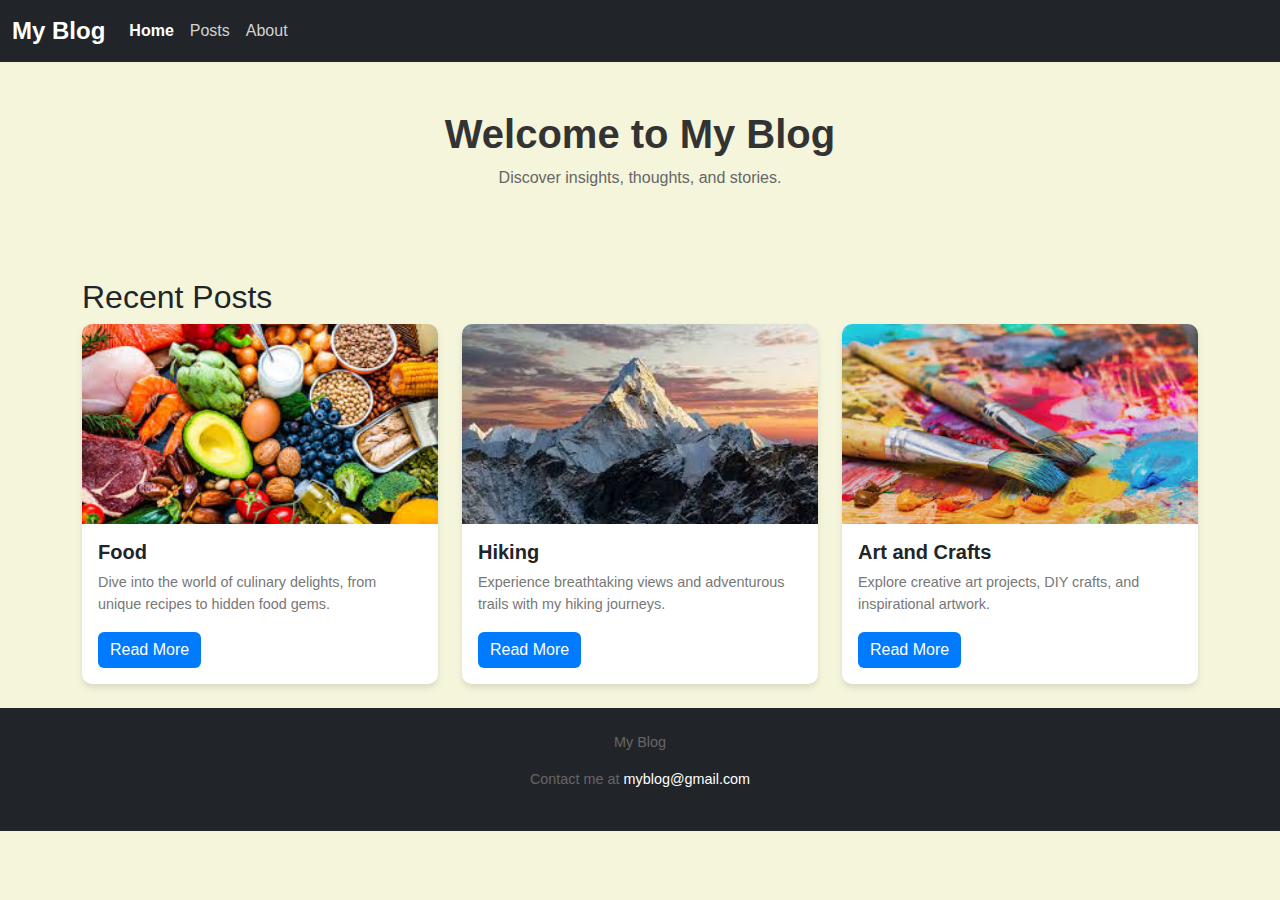
<file: index.html>
<!DOCTYPE html>
<html lang="en">
<head>
    <meta charset="UTF-8">
    <meta name="viewport" content="width=device-width, initial-scale=1.0">
    <title>My Personal Blog</title>
    <link href="https://cdn.jsdelivr.net/npm/bootstrap@5.3.0-alpha1/dist/css/bootstrap.min.css" rel="stylesheet">
    <link rel="stylesheet" href="style.css">
</head>
<body>
    <nav class="navbar navbar-expand-lg navbar-dark bg-dark">
        <div class="container-fluid">
            <a class="navbar-brand" href="#">My Blog</a>
            <button class="navbar-toggler" type="button" data-bs-toggle="collapse" data-bs-target="#navbarNav" aria-controls="navbarNav" aria-expanded="false">
                <span class="navbar-toggler-icon"></span>
            </button>
            <div class="collapse navbar-collapse" id="navbarNav">
                <ul class="navbar-nav">
                    <li class="nav-item"><a class="nav-link active" href="index.html">Home</a></li>
                    <li class="nav-item"><a class="nav-link" href="posts.html">Posts</a></li>
                    <li class="nav-item"><a class="nav-link" href="about.html">About</a></li>
                </ul>
            </div>
        </div>
    </nav>

    <section class="hero-section" id="home">
        <div class="text-center py-5">
            <h1>Welcome to My Blog</h1>
            <p>Discover insights, thoughts, and stories.</p>
        </div>
    </section>

    <div class="container mt-4">
        <div class="recent-posts">
            <h2>Recent Posts</h2>
            <div class="row">
                <div class="col-md-4">
                    <div class="card">
                        <img src="food.jpeg" class="card-img-top" alt="Food Post">
                        <div class="card-body">
                            <h5 class="card-title">Food</h5>
                            <p class="card-text">Dive into the world of culinary delights, from unique recipes to hidden food gems.</p>
                            <a href="posts.html#food-post" class="btn btn-primary">Read More</a>
                        </div>
                    </div>
                </div>
                <div class="col-md-4">
                    <div class="card">
                        <img src="mountain.jpeg" class="card-img-top" alt="Hiking Post">
                        <div class="card-body">
                            <h5 class="card-title">Hiking</h5>
                            <p class="card-text">Experience breathtaking views and adventurous trails with my hiking journeys.</p>
                            <a href="posts.html#hiking-post" class="btn btn-primary">Read More</a>
                        </div>
                    </div>
                </div>
                <div class="col-md-4">
                    <div class="card">
                        <img src="art.jpeg" class="card-img-top" alt="Art and Crafts Post">
                        <div class="card-body">
                            <h5 class="card-title">Art and Crafts</h5>
                            <p class="card-text">Explore creative art projects, DIY crafts, and inspirational artwork.</p>
                            <a href="posts.html#art-post" class="btn btn-primary">Read More</a>
                        </div>
                    </div>
                </div>
            </div>
        </div>
    </div>

    <footer class="bg-dark text-white text-center py-4 mt-4">
        <p>My Blog</p>
        <p>Contact me at <a href="mailto:myblog@gmail.com" class="text-white">myblog@gmail.com</a></p>
    </footer>

    <script src="https://cdn.jsdelivr.net/npm/bootstrap@5.3.0-alpha1/dist/js/bootstrap.bundle.min.js"></script>
</body>
</html>
</file>
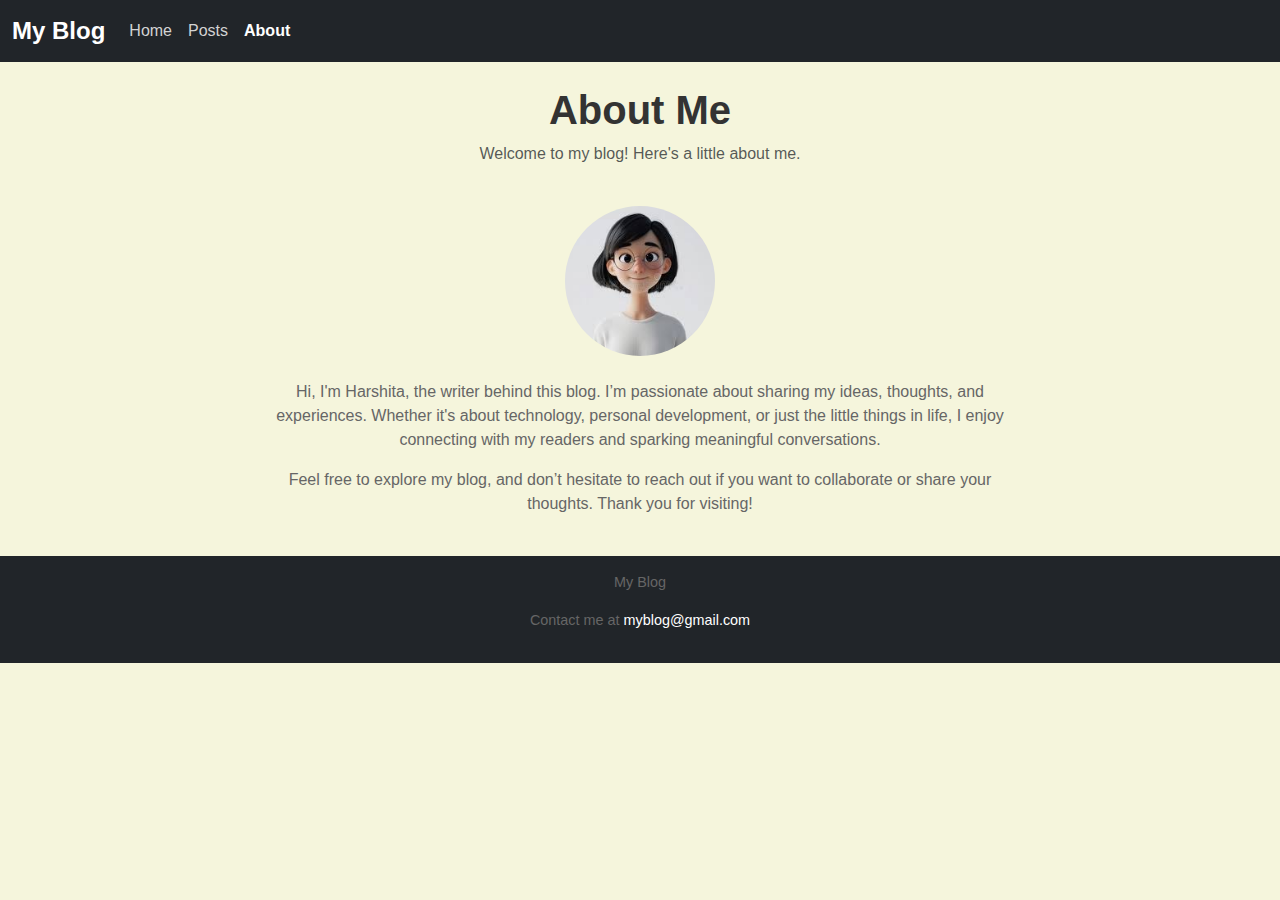
<file: about.html>
<!DOCTYPE html>
<html lang="en">
<head>
    <meta charset="UTF-8">
    <meta name="viewport" content="width=device-width, initial-scale=1.0">
    <title>About Me | My Personal Blog</title>
    <link href="https://cdn.jsdelivr.net/npm/bootstrap@5.3.0-alpha1/dist/css/bootstrap.min.css" rel="stylesheet">
    <link rel="stylesheet" href="style.css">

</head>
<body>
    <nav class="navbar navbar-expand-lg navbar-dark bg-dark">
        <div class="container-fluid">
            <a class="navbar-brand" href="#">My Blog</a>
            <button class="navbar-toggler" type="button" data-bs-toggle="collapse" data-bs-target="#navbarNav" aria-controls="navbarNav" aria-expanded="false">
                <span class="navbar-toggler-icon"></span>
            </button>
            <div class="collapse navbar-collapse" id="navbarNav">
                <ul class="navbar-nav">
                    <li class="nav-item"><a class="nav-link" href="index.html">Home</a></li>
                    <li class="nav-item"><a class="nav-link" href="posts.html">Posts</a></li>
                    <li class="nav-item"><a class="nav-link active" href="about.html">About</a></li>
                </ul>
            </div>
        </div>
    </nav>

    <br>

    <div class="container text-center">
        <div class="row">
            <div class="col-md-12">
                <h1>About Me</h1>
                <p class="text-muted">Welcome to my blog! Here's a little about me.</p>
                <img src="profile.jpeg" alt="Profile Picture" class="about-img my-4">
            </div>
        </div>
        <div class="row about-content">
            <div class="col-md-8 mx-auto">
                <p>
                    Hi, I'm Harshita, the writer behind this blog. I’m passionate about sharing my ideas, thoughts, and experiences. 
                    Whether it's about technology, personal development, or just the little things in life, 
                    I enjoy connecting with my readers and sparking meaningful conversations.
                </p>
                <p>
                    Feel free to explore my blog, and don’t hesitate to reach out if you want to collaborate or share your thoughts.
                    Thank you for visiting!
                </p>
            </div>
        </div>
    </div>

    <footer class="bg-dark text-white text-center py-3 mt-4">
        <p>My Blog</p>
        <p>Contact me at <a href="mailto:myblog@gmail.com" class="text-white">myblog@gmail.com</a></p>
    </footer>

    <script src="https://cdn.jsdelivr.net/npm/bootstrap@5.3.0-alpha1/dist/js/bootstrap.bundle.min.js"></script>
</body>
</html>
</file>
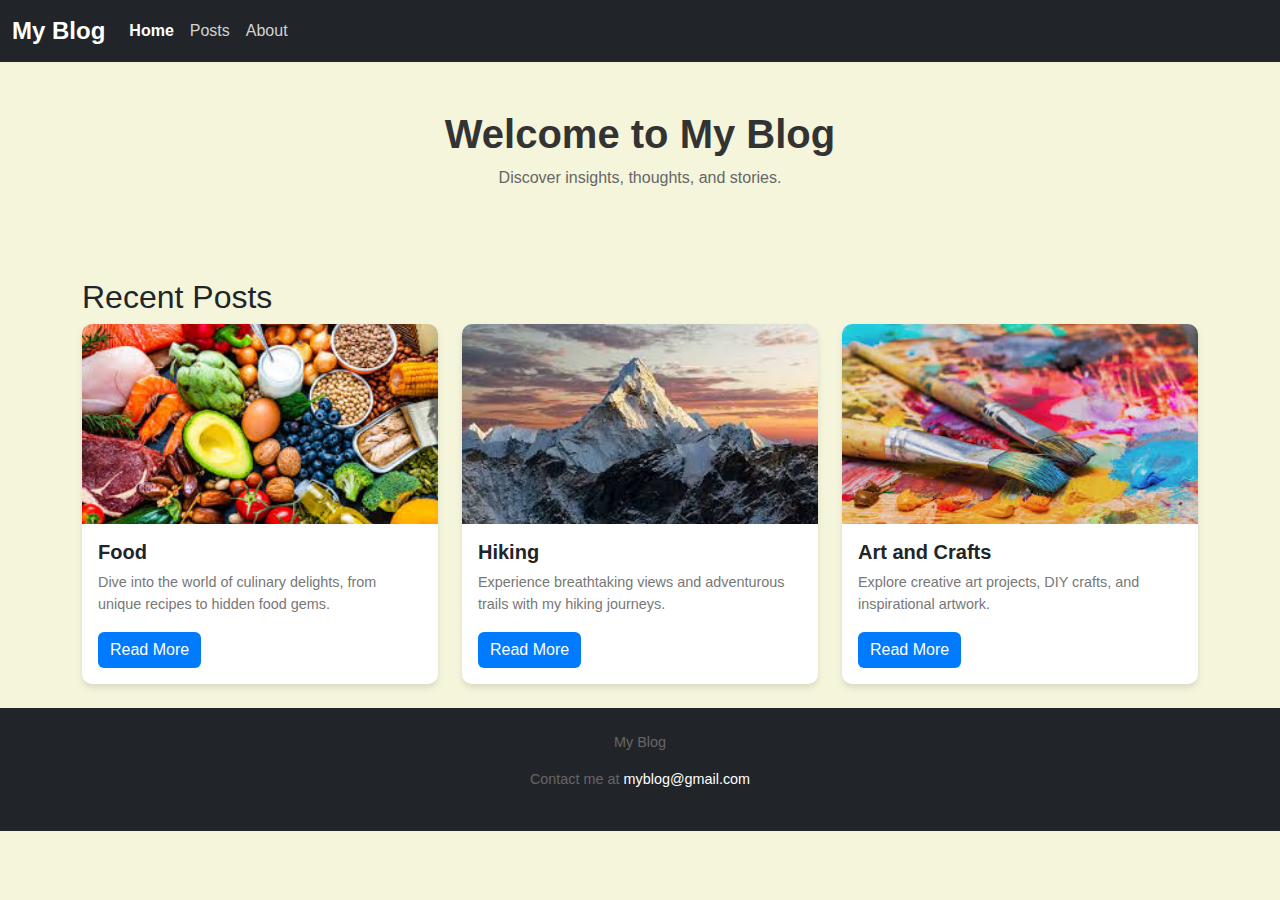
<file: home.html>
<!DOCTYPE html>
<html lang="en">
<head>
    <meta charset="UTF-8">
    <meta name="viewport" content="width=device-width, initial-scale=1.0">
    <title>My Personal Blog</title>
    <link href="https://cdn.jsdelivr.net/npm/bootstrap@5.3.0-alpha1/dist/css/bootstrap.min.css" rel="stylesheet">
    <link rel="stylesheet" href="style.css">
</head>
<body>
    <nav class="navbar navbar-expand-lg navbar-dark bg-dark">
        <div class="container-fluid">
            <a class="navbar-brand" href="#">My Blog</a>
            <button class="navbar-toggler" type="button" data-bs-toggle="collapse" data-bs-target="#navbarNav" aria-controls="navbarNav" aria-expanded="false">
                <span class="navbar-toggler-icon"></span>
            </button>
            <div class="collapse navbar-collapse" id="navbarNav">
                <ul class="navbar-nav">
                    <li class="nav-item"><a class="nav-link active" href="home.html">Home</a></li>
                    <li class="nav-item"><a class="nav-link" href="posts.html">Posts</a></li>
                    <li class="nav-item"><a class="nav-link" href="about.html">About</a></li>
                </ul>
            </div>
        </div>
    </nav>

    <section class="hero-section" id="home">
        <div class="text-center py-5">
            <h1>Welcome to My Blog</h1>
            <p>Discover insights, thoughts, and stories.</p>
        </div>
    </section>

    <div class="container mt-4">
        <div class="recent-posts">
            <h2>Recent Posts</h2>
            <div class="row">
                <div class="col-md-4">
                    <div class="card">
                        <img src="food.jpeg" class="card-img-top" alt="Food Post">
                        <div class="card-body">
                            <h5 class="card-title">Food</h5>
                            <p class="card-text">Dive into the world of culinary delights, from unique recipes to hidden food gems.</p>
                            <a href="posts.html#food-post" class="btn btn-primary">Read More</a>
                        </div>
                    </div>
                </div>
                <div class="col-md-4">
                    <div class="card">
                        <img src="mountain.jpeg" class="card-img-top" alt="Hiking Post">
                        <div class="card-body">
                            <h5 class="card-title">Hiking</h5>
                            <p class="card-text">Experience breathtaking views and adventurous trails with my hiking journeys.</p>
                            <a href="posts.html#hiking-post" class="btn btn-primary">Read More</a>
                        </div>
                    </div>
                </div>
                <div class="col-md-4">
                    <div class="card">
                        <img src="art.jpeg" class="card-img-top" alt="Art and Crafts Post">
                        <div class="card-body">
                            <h5 class="card-title">Art and Crafts</h5>
                            <p class="card-text">Explore creative art projects, DIY crafts, and inspirational artwork.</p>
                            <a href="posts.html#art-post" class="btn btn-primary">Read More</a>
                        </div>
                    </div>
                </div>
            </div>
        </div>
    </div>

    <footer class="bg-dark text-white text-center py-4 mt-4">
        <p>My Blog</p>
        <p>Contact me at <a href="mailto:myblog@gmail.com" class="text-white">myblog@gmail.com</a></p>
    </footer>

    <script src="https://cdn.jsdelivr.net/npm/bootstrap@5.3.0-alpha1/dist/js/bootstrap.bundle.min.js"></script>
</body>
</html>
</file>
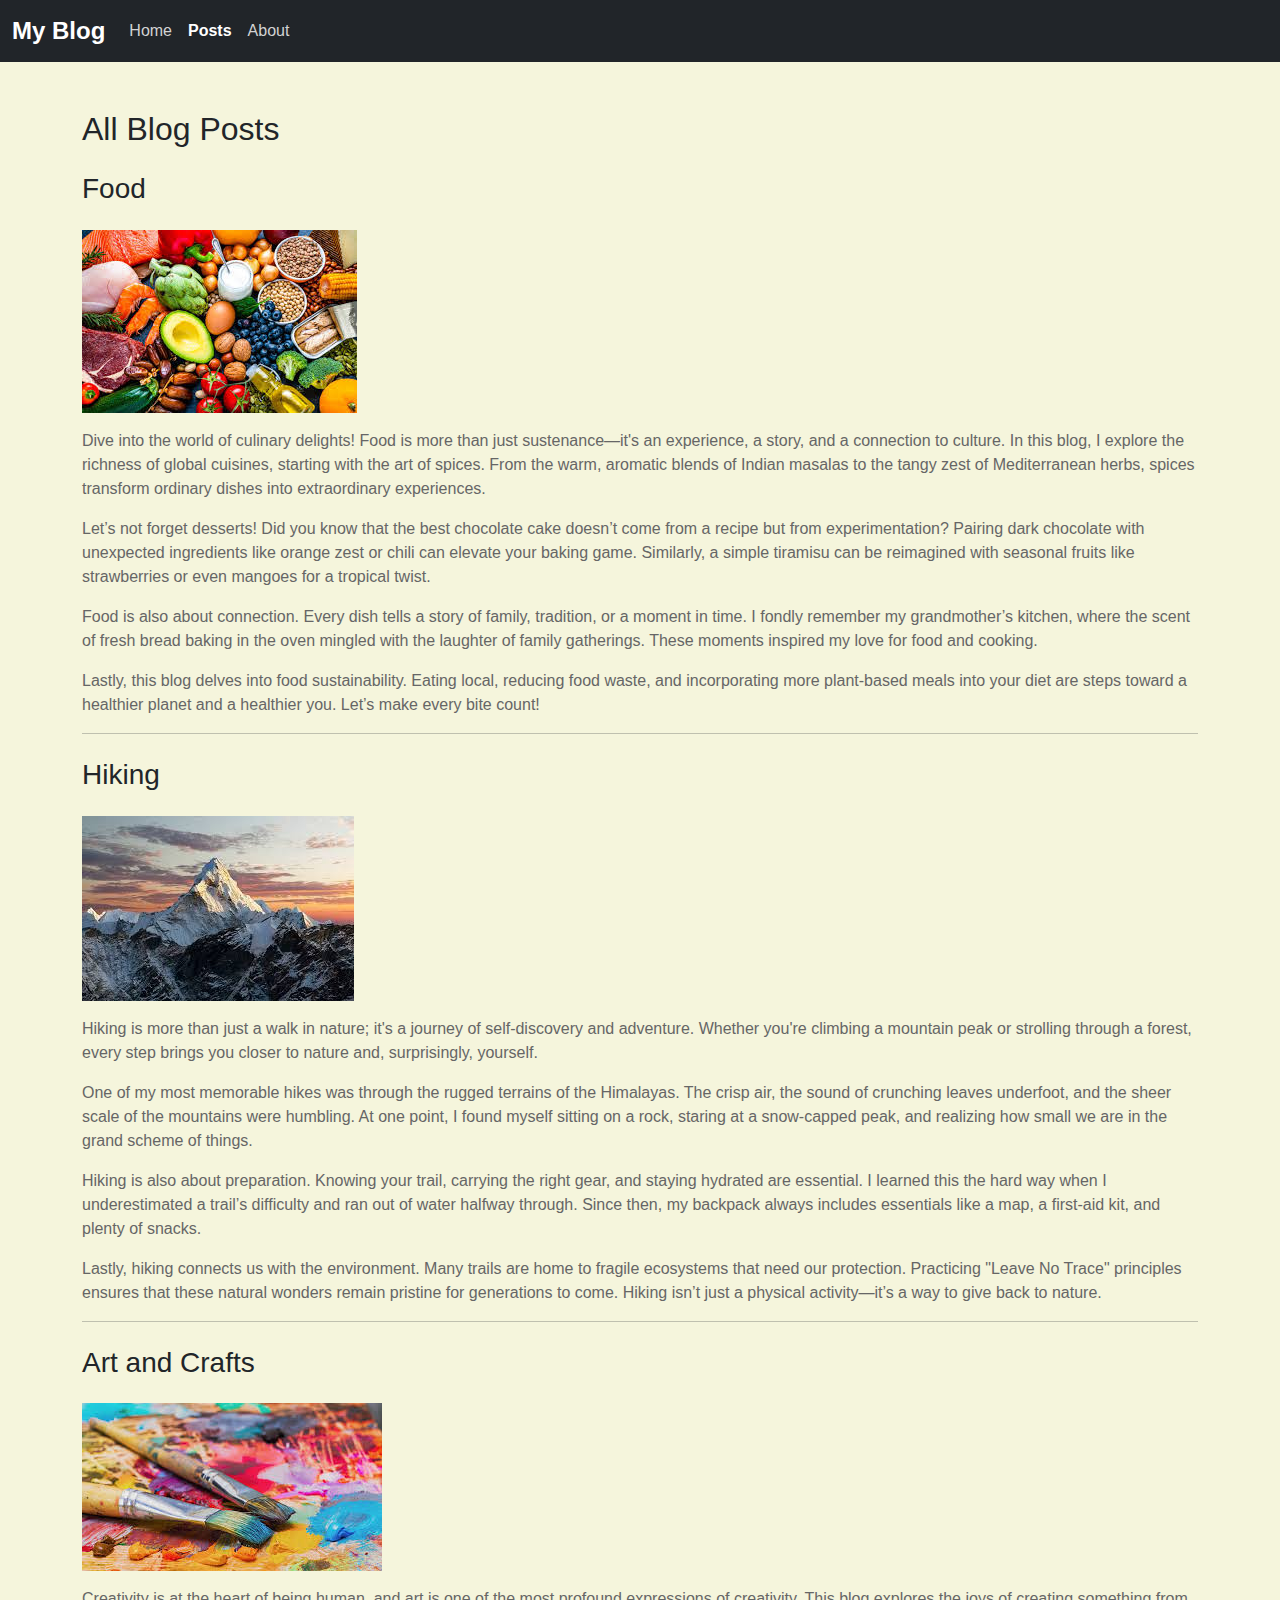
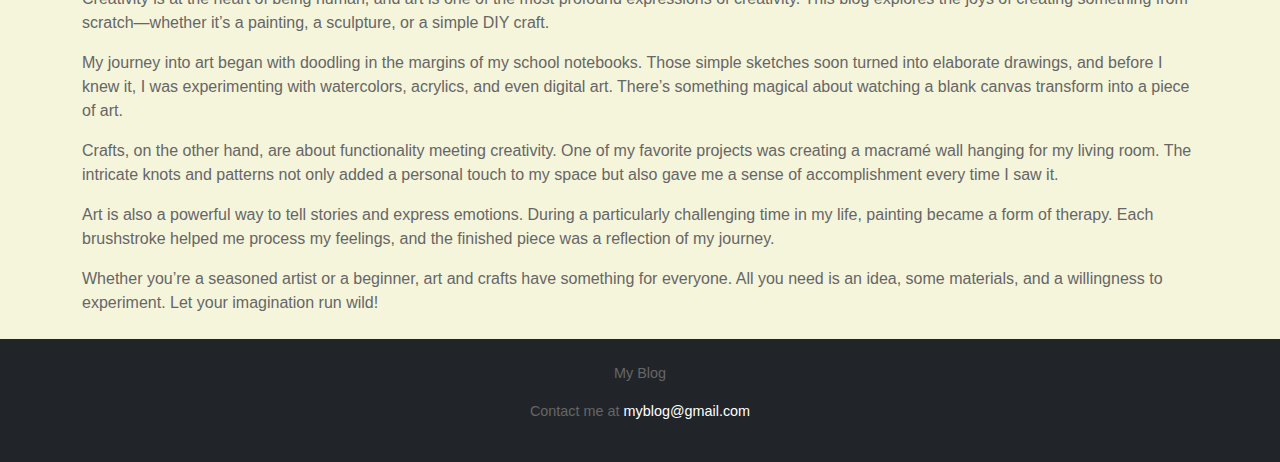
<file: posts.html>
<!DOCTYPE html>
<html lang="en">
<head>
    <meta charset="UTF-8">
    <meta name="viewport" content="width=device-width, initial-scale=1.0">
    <title>Posts | My Personal Blog</title>
    <link href="https://cdn.jsdelivr.net/npm/bootstrap@5.3.0-alpha1/dist/css/bootstrap.min.css" rel="stylesheet">
    <link rel="stylesheet" href="style.css">
</head>
<body>
    <nav class="navbar navbar-expand-lg navbar-dark bg-dark">
        <div class="container-fluid">
            <a class="navbar-brand" href="#">My Blog</a>
            <button class="navbar-toggler" type="button" data-bs-toggle="collapse" data-bs-target="#navbarNav" aria-controls="navbarNav" aria-expanded="false">
                <span class="navbar-toggler-icon"></span>
            </button>
            <div class="collapse navbar-collapse" id="navbarNav">
                <ul class="navbar-nav">
                    <li class="nav-item"><a class="nav-link" href="index.html">Home</a></li>
                    <li class="nav-item"><a class="nav-link active" href="posts.html">Posts</a></li>
                    <li class="nav-item"><a class="nav-link" href="about.html">About</a></li>
                </ul>
            </div>
        </div>
    </nav>

    <div class="container mt-5">
        <h2>All Blog Posts</h2>

        <!-- Food Blog -->
        <div id="food-post" class="blog-post mt-4">
            <h3>Food</h3>
            <img src="food.jpeg" class="img-fluid my-3" alt="Food">
            <p>
                Dive into the world of culinary delights! Food is more than just sustenance—it's an experience, a story, 
                and a connection to culture. In this blog, I explore the richness of global cuisines, starting with the 
                art of spices. From the warm, aromatic blends of Indian masalas to the tangy zest of Mediterranean herbs, 
                spices transform ordinary dishes into extraordinary experiences.
            </p>
            <p>
                Let’s not forget desserts! Did you know that the best chocolate cake doesn’t come from a recipe but from 
                experimentation? Pairing dark chocolate with unexpected ingredients like orange zest or chili can elevate 
                your baking game. Similarly, a simple tiramisu can be reimagined with seasonal fruits like strawberries or 
                even mangoes for a tropical twist.
            </p>
            <p>
                Food is also about connection. Every dish tells a story of family, tradition, or a moment in time. I fondly 
                remember my grandmother’s kitchen, where the scent of fresh bread baking in the oven mingled with the laughter 
                of family gatherings. These moments inspired my love for food and cooking.
            </p>
            <p>
                Lastly, this blog delves into food sustainability. Eating local, reducing food waste, and incorporating more 
                plant-based meals into your diet are steps toward a healthier planet and a healthier you. Let’s make every 
                bite count!
            </p>
        </div>
        <hr>

        <!-- Hiking Blog -->
        <div id="hiking-post" class="blog-post mt-4">
            <h3>Hiking</h3>
            <img src="mountain.jpeg" class="img-fluid my-3" alt="Hiking">
            <p>
                Hiking is more than just a walk in nature; it's a journey of self-discovery and adventure. Whether you're climbing 
                a mountain peak or strolling through a forest, every step brings you closer to nature and, surprisingly, yourself.
            </p>
            <p>
                One of my most memorable hikes was through the rugged terrains of the Himalayas. The crisp air, the sound of 
                crunching leaves underfoot, and the sheer scale of the mountains were humbling. At one point, I found myself 
                sitting on a rock, staring at a snow-capped peak, and realizing how small we are in the grand scheme of things.
            </p>
            <p>
                Hiking is also about preparation. Knowing your trail, carrying the right gear, and staying hydrated are essential. 
                I learned this the hard way when I underestimated a trail’s difficulty and ran out of water halfway through. 
                Since then, my backpack always includes essentials like a map, a first-aid kit, and plenty of snacks.
            </p>
            <p>
                Lastly, hiking connects us with the environment. Many trails are home to fragile ecosystems that need our protection. 
                Practicing "Leave No Trace" principles ensures that these natural wonders remain pristine for generations to come. 
                Hiking isn’t just a physical activity—it’s a way to give back to nature.
            </p>
        </div>
        <hr>

        <!-- Art and Crafts Blog -->
        <div id="art-post" class="blog-post mt-4">
            <h3>Art and Crafts</h3>
            <img src="art.jpeg" class="img-fluid my-3" alt="Art and Crafts">
            <p>
                Creativity is at the heart of being human, and art is one of the most profound expressions of creativity. 
                This blog explores the joys of creating something from scratch—whether it’s a painting, a sculpture, or a simple DIY craft.
            </p>
            <p>
                My journey into art began with doodling in the margins of my school notebooks. Those simple sketches soon 
                turned into elaborate drawings, and before I knew it, I was experimenting with watercolors, acrylics, and 
                even digital art. There’s something magical about watching a blank canvas transform into a piece of art.
            </p>
            <p>
                Crafts, on the other hand, are about functionality meeting creativity. One of my favorite projects was 
                creating a macramé wall hanging for my living room. The intricate knots and patterns not only added a 
                personal touch to my space but also gave me a sense of accomplishment every time I saw it.
            </p>
            <p>
                Art is also a powerful way to tell stories and express emotions. During a particularly challenging time in 
                my life, painting became a form of therapy. Each brushstroke helped me process my feelings, and the finished 
                piece was a reflection of my journey.
            </p>
            <p>
                Whether you’re a seasoned artist or a beginner, art and crafts have something for everyone. All you need 
                is an idea, some materials, and a willingness to experiment. Let your imagination run wild!
            </p>
        </div>
    </div>

    <footer class="bg-dark text-white text-center py-4 mt-4">
        <p>My Blog</p>
        <p>Contact me at <a href="mailto:myblog@gmail.com" class="text-white">myblog@gmail.com</a></p>
    </footer>

    <script src="https://cdn.jsdelivr.net/npm/bootstrap@5.3.0-alpha1/dist/js/bootstrap.bundle.min.js"></script>
</body>
</html>
</file>
<file: style.css>
body {
    font-family: Arial, sans-serif;
    background-color: beige;
}

.navbar-brand {
    font-weight: bold;
    font-size: 1.5rem;
}

.nav-link {
    font-size: 1rem;
    color: lightgrey !important;
}

.nav-link.active {
    font-weight: bold;
    color: white !important;
}

h1 {
    color: #333;
    font-weight: bold;
}

p {
    color: #666;
}

.post-card {
    margin-top: 20px;
}

.card {
    box-shadow: 0px 4px 6px rgba(0, 0, 0, 0.1);
    border: none;
    border-radius: 10px;
}

.card img {
    height: 200px;
    object-fit: cover;
    border-top-left-radius: 10px;
    border-top-right-radius: 10px;
}

.card-title {
    font-size: 1.25rem;
    font-weight: bold;
}

.card-text {
    color: #777;
    font-size: 0.9rem;
}

.btn-primary {
    background-color: #007bff;
    border: none;
}

.btn-primary:hover {
    background-color: #0056b3;
}

.about-img {
    border-radius: 100%;
    width: 150px;
    height: 150px;
    object-fit: cover;
}

footer {
    background-color: #333;
    color: #fff;
    font-size: 0.9rem;
    padding: 15px 0;
}

footer a {
    color: #00aaff;
    text-decoration: none;
}

footer a:hover {
    text-decoration: underline;
}
</file>
